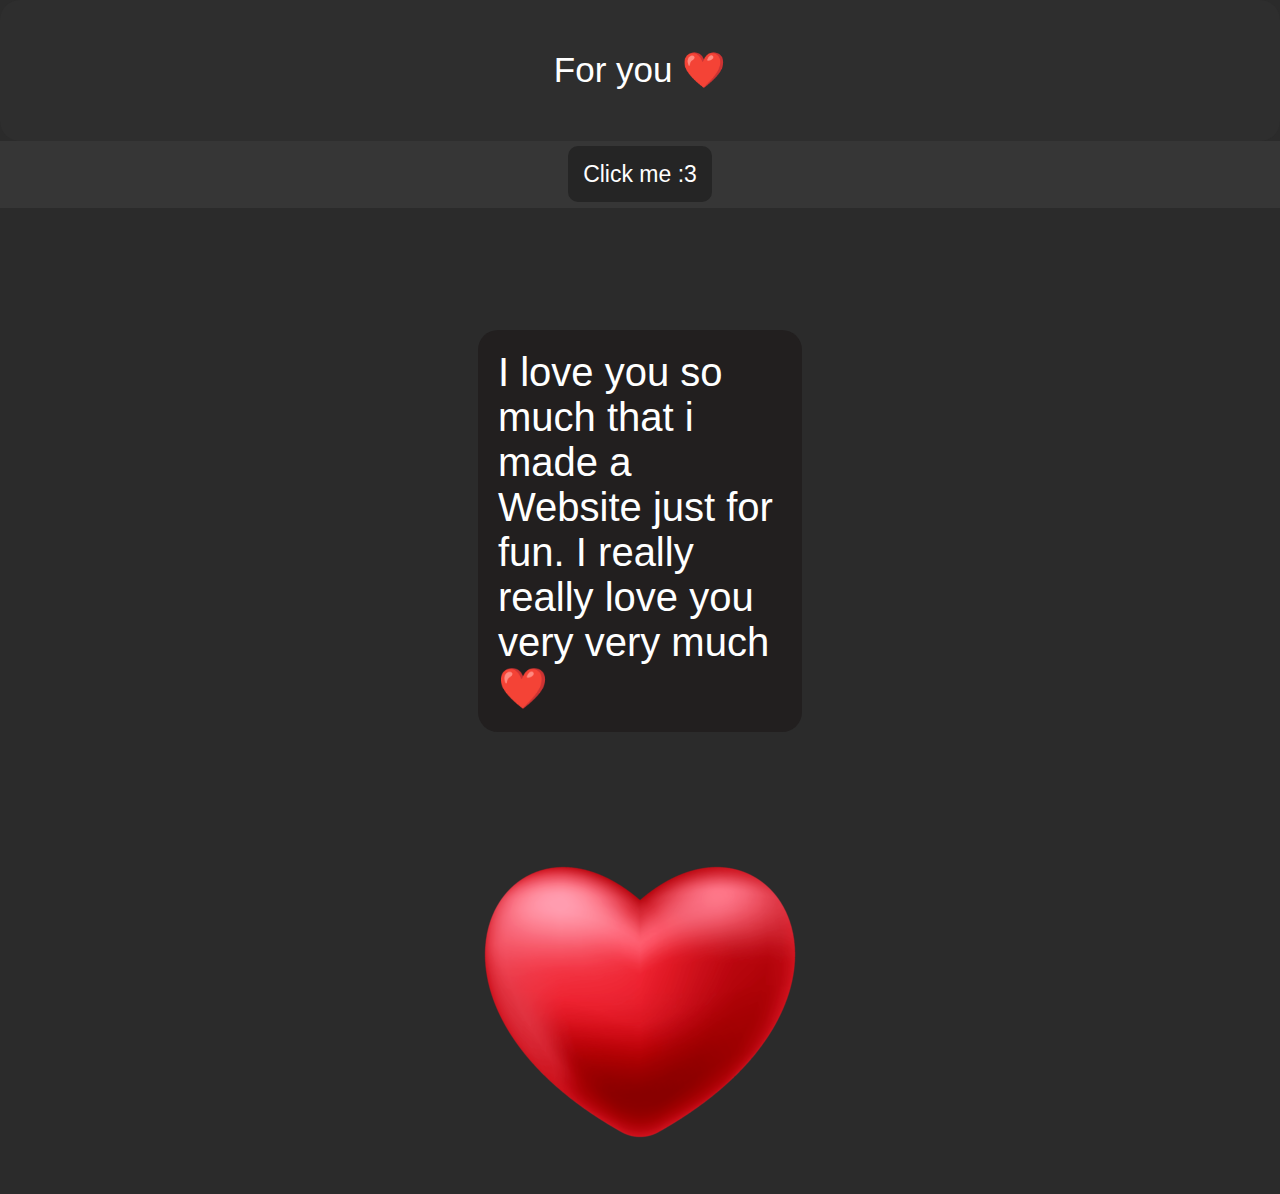
<file: index.html>
<!DOCTYPE html>
<html lang="en">
<head>
    <meta charset="UTF-8">
    <meta name="viewport" content="width=device-width, initial-scale=1.0">
    <title>:3</title>
    <link rel="stylesheet" href="style.css">
</head>
<body>
    <header>
        <p id="überschrift">For you ❤️</p>
    </header>
        <main>
            <div>
                <ul>
                    <li>
                        <a href="furret.html">Click me :3</a>
                    </li>
                </ul>
            </div>
        </main>
        <main>
            <p>I love you so much that i made a Website just for fun. 
                I really really love you very very much ❤️
            </p>
            <center><img src="Pics/pngtree-smooth-glossy-heart-vector-file-ai-and-png-png-image_4557871.png" alt=""></center>
        </main>
</body>
</html>
</file>
<file: style.css>
body{
    background-color: rgb(43, 43, 43);
}
header{
    background-image: url(Pics/Download.jpeg);
    background-repeat: no-repeat;
    background-position: center;
    background-size: auto;
    margin: -8px;
    padding: 10px
    
}
#überschrift{
    font-family: sans-serif;
    text-align: center;
    font-size: 35px;
    background-color: rgb(46, 46, 46);
    color: white;
    margin-top: -10px;
    margin-bottom: -2px;
    padding: 50px;
    margin-left: -10px;
    margin-right: -10px;
}
ul{
    list-style-type: none;
    text-align: center;
    font-size: 23px;
    background-color: rgb(54, 54, 54);
    margin: -8px;
    padding: 20px;
}
a{
    text-decoration: none;
    color: white;
    font-family: sans-serif;
    background-color: rgb(37, 37, 37);
    padding: 15px;
    text-overflow: clip;
    border-radius: 10px;
    position: static;
    margin-left: 30px;
    margin-right: 30px;
}
a:hover{
    background-color: rgb(66, 66, 66);
}
#überschrift:hover{
    background-color: rgba(39, 39, 39, 0.644);
    padding: 50px;
    color: rgba(240, 248, 255, 0);
}
p{
    margin-top: 130px;
    margin-bottom: 90px;
    font-family: sans-serif;
    font-size: 40px;
    margin-left: 470px;
    margin-right: 470px;
    background-color: rgb(34, 31, 31);
    color: white;
    padding: 20px;
    border-radius: 20px;
}
video{
    width: 900px;
    margin-top: 200px;
}
</file>
